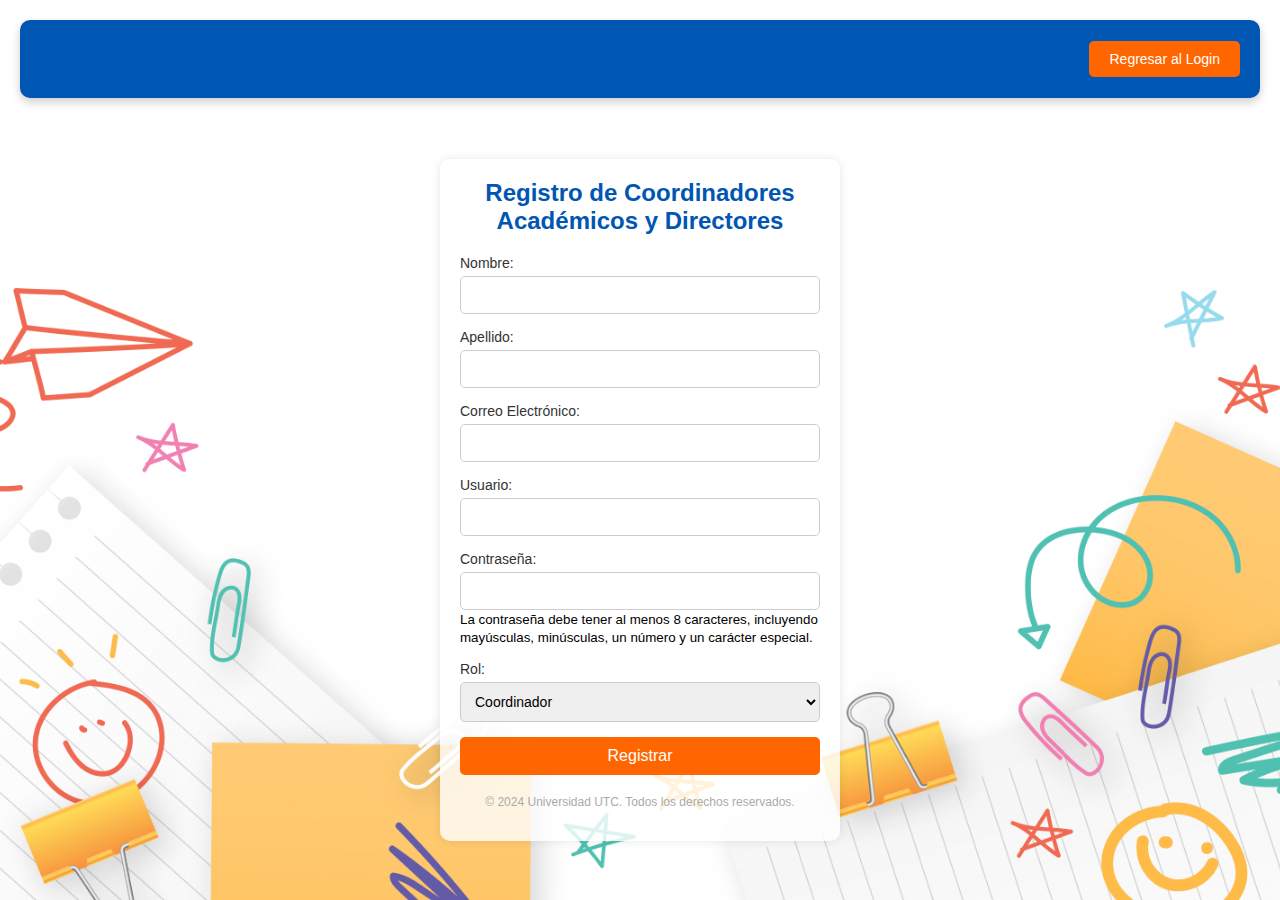
<file: registro.html>
<!DOCTYPE html>
<html lang="es">
<head>
    <meta charset="UTF-8">
    <meta name="viewport" content="width=device-width, initial-scale=1.0">
    <title>Registro - Coordinadores y Directores</title>
    <link rel="icon" href="img/logo-utc-v01.svg">
    <link rel="stylesheet" href="css/registrostyle.css">
</head>
<body>
<div class="menu-bar">
    <a href="index.html" class="login-button">Regresar al Login</a>
</div>
<div class="container">
    <header>
        <h1>Registro de Coordinadores Académicos y Directores</h1>
    </header>
    <main>
        <form id="registrationForm" action="php/registro.php" method="POST">
            <div class="form-group">
                <label for="nombre">Nombre:</label>
                <input type="text" id="nombre" name="nombre" required>
            </div>
            <div class="form-group">
                <label for="apellido">Apellido:</label>
                <input type="text" id="apellido" name="apellido" required>
            </div>
            <div class="form-group">
                <label for="email">Correo Electrónico:</label>
                <input type="email" id="email" name="email" required>
            </div>
            <div class="form-group">
                <label for="username">Usuario:</label>
                <input type="text" id="username" name="username" required>
            </div>
            <div class="form-group">
                <label for="password">Contraseña:</label>
                <input type="password" id="password" name="password" required
                       pattern="(?=.*\d)(?=.*[a-z])(?=.*[A-Z])(?=.*\W).{8,}"
                       title="La contraseña debe tener al menos 8 caracteres, incluyendo mayúsculas, minúsculas, un número y un carácter especial.">
                <small id="passwordHelp" class="form-text text-muted">
                    La contraseña debe tener al menos 8 caracteres, incluyendo mayúsculas, minúsculas, un número y un carácter especial.
                </small>
            </div>
            <div class="form-group">
                <label for="rol">Rol:</label>
                <select id="rol" name="rol" required>
                    <option value="coordinadora">Coordinador</option>
                    <option value="directora">Director</option>
                    <option value="cobranza">Cobranza</option>
                </select>
            </div>
            <button type="submit">Registrar</button>
        </form>
    </main>
    <footer>
        <p>&copy; 2024 Universidad UTC. Todos los derechos reservados.</p>
    </footer>
</div>

<script>
document.getElementById('registrationForm').addEventListener('submit', function(event) {
    var password = document.getElementById('password').value;
    var passwordPattern = /^(?=.*\d)(?=.*[a-z])(?=.*[A-Z])(?=.*\W).{8,}$/;

    if (!passwordPattern.test(password)) {
        event.preventDefault();
        alert('La contraseña no cumple con los requisitos. Asegúrese de que tenga al menos 8 caracteres, incluyendo mayúsculas, minúsculas, un número y un carácter especial.');
    }
});
</script>
</body>
</html>
</file>
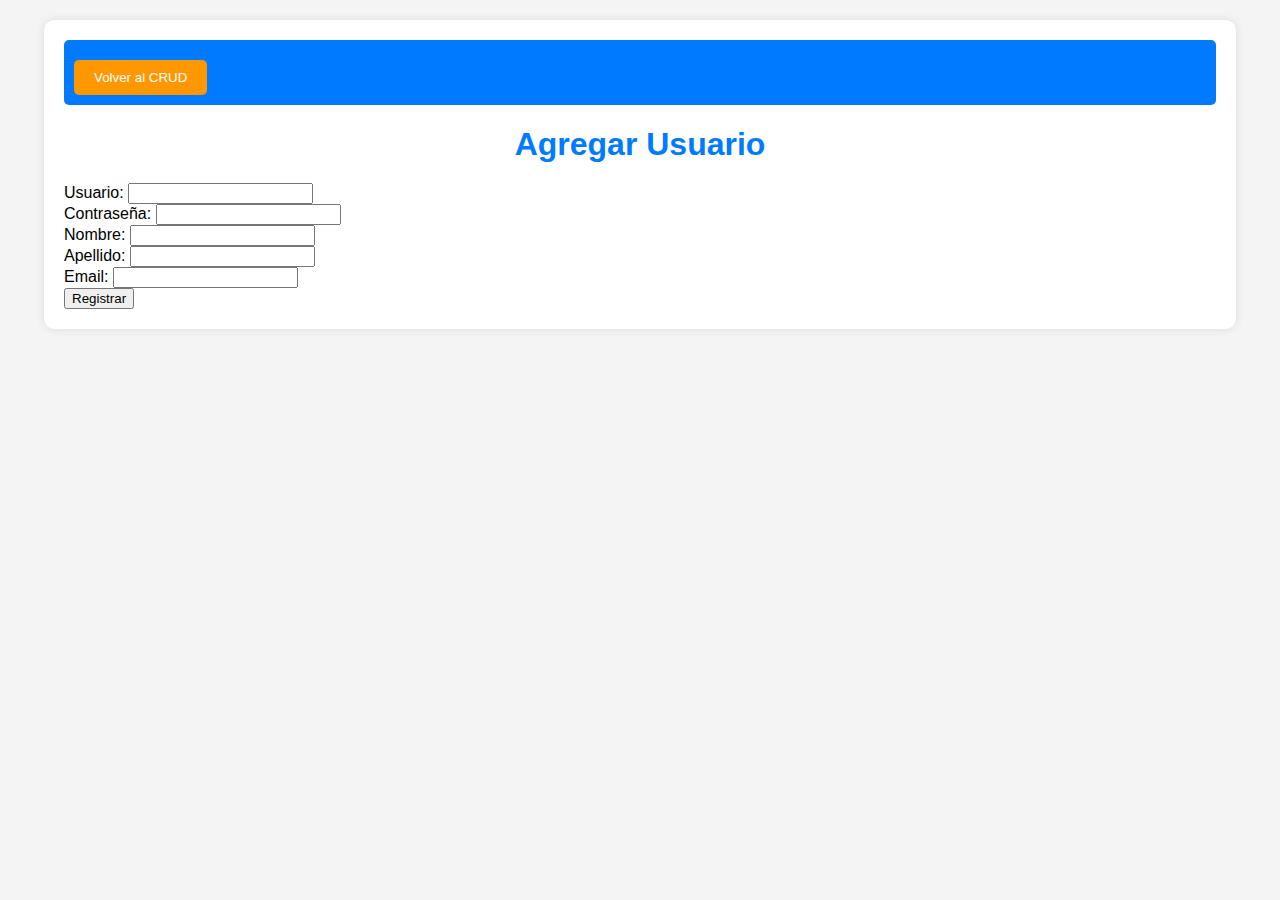
<file: cobranza/crudadmnistrativos/add.html>
<!DOCTYPE html>
<html lang="es">
<head>
  <meta charset="UTF-8">
  <meta name="viewport" content="width=device-width, initial-scale=1.0">
  <title>Agregar Usuario</title>
  <link rel="stylesheet" href="css/styles.css">
</head>
<body>
<div class="container">
  <div class="navbar">
    <button onclick="location.href='usuarios.php'">Volver al CRUD</button>
  </div>
  <h1>Agregar Usuario</h1>
  <form action="php/add.php" method="post">
    <label for="username">Usuario:</label>
    <input type="text" id="username" name="username" required><br>

    <label for="password">Contraseña:</label>
    <input type="password" id="password" name="password" required><br>

    <label for="nombre">Nombre:</label>
    <input type="text" id="nombre" name="nombre" required><br>

    <label for="apellido">Apellido:</label>
    <input type="text" id="apellido" name="apellido" required><br>

    <label for="email">Email:</label>
    <input type="email" id="email" name="email" required><br>

    <input type="submit" value="Registrar">
  </form>
</div>
</body>
</html>
</file>
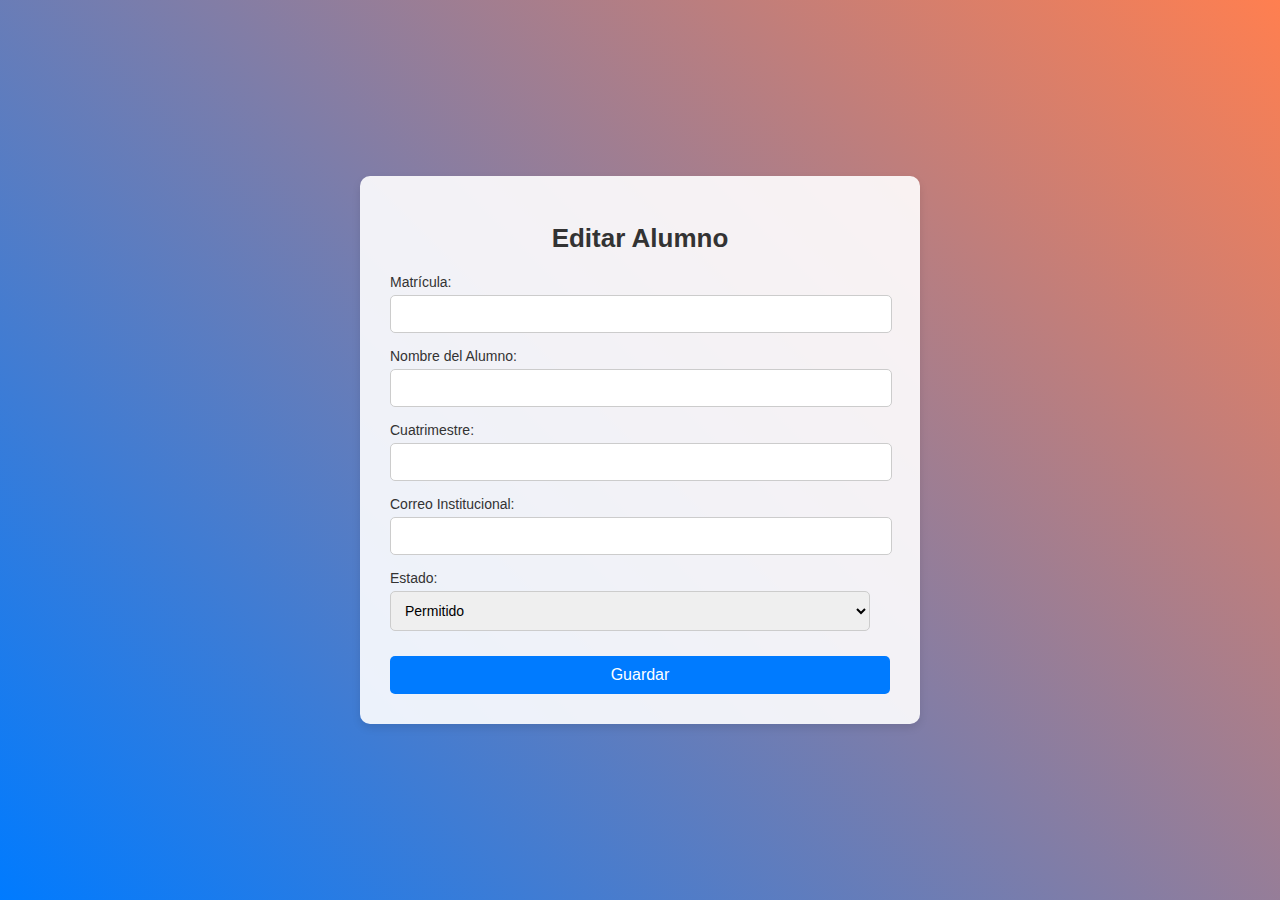
<file: cobranza/crudalumnos/edit.html>
<!DOCTYPE html>
<html lang="es">
<head>
    <meta charset="UTF-8">
    <meta name="viewport" content="width=device-width, initial-scale=1.0">
    <title>Editar Alumno</title>
    <link rel="stylesheet" href="php/css/stylesregistro.css">
</head>
<body>
<div class="container">
    <h1>Editar Alumno</h1>
    <form action="php/update.php" method="POST">
        <input type="hidden" name="id" id="id">

        <label for="matricula">Matrícula:</label>
        <input type="text" name="matricula" id="matricula" required>

        <label for="nombre">Nombre del Alumno:</label>
        <input type="text" name="nombre" id="nombre" required>

        <label for="cuatrimestre">Cuatrimestre:</label>
        <input type="number" name="cuatrimestre" id="cuatrimestre" required>

        <label for="correo">Correo Institucional:</label>
        <input type="email" name="correo" id="correo" required>

        <label for="estado">Estado:</label>
        <select name="estado" id="estado">
            <option value="permitido">Permitido</option>
            <option value="pendiente">Pendiente</option>
            <option value="denegado">Denegado</option>
        </select>

        <button type="submit">Guardar</button>
    </form>
</div>

<script>
    document.addEventListener("DOMContentLoaded", function() {
        const urlParams = new URLSearchParams(window.location.search);
        const id = urlParams.get('id');

        if (id) {
            console.log('Fetching data for ID:', id); // Depuración
            fetch(`php/list.php?id=${id}`)
                .then(response => {
                    if (!response.ok) {
                        throw new Error('Network response was not ok ' + response.statusText);
                    }
                    return response.json();
                })
                .then(data => {
                    console.log('Data received:', data); // Depuración
                    if (data && data.id) {
                        document.getElementById('id').value = data.id;
                        document.getElementById('matricula').value = data.matricula;
                        document.getElementById('nombre').value = data.nombre;
                        document.getElementById('cuatrimestre').value = data.cuatrimestre;
                        document.getElementById('correo').value = data.correo;
                        document.getElementById('estado').value = data.estado;
                    } else {
                        console.error('Invalid data received:', data);
                    }
                })
                .catch(error => console.error('Fetch error:', error));
        } else {
            console.error('No ID found in URL parameters');
        }
    });
</script>
</body>
</html>
</file>
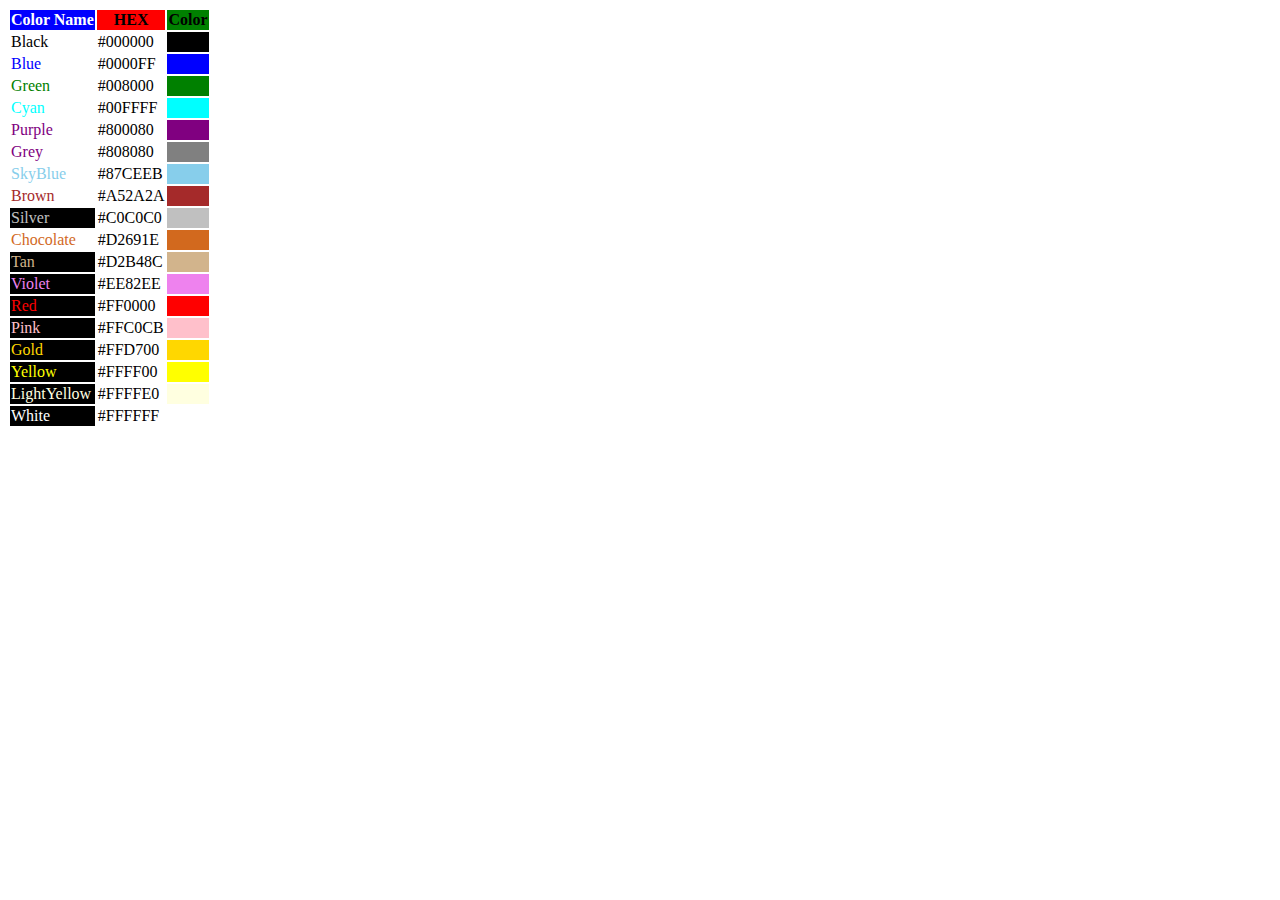
<file: vendor/phpoffice/phpspreadsheet/samples/templates/46readHtml.html>
<!DOCTYPE html>
<html>
<head>
	<meta charset="UTF-8">
	<title>Competency List</title>
</head>
<body>
<table class="w3-table-all notranslate">
    <tr>
    <th style="background-color: #0000FF;color:#FFFFFF">Color Name</th>
    <th style="background-color: #FF0000">HEX</th>
    <th style="background-color: #008000">Color</th>
    </tr>

    <tr>
    <td style="color:#000000">Black</td>
    <td>#000000</td>
    <td style="background-color:#000000">&nbsp;</td>
    </tr>

    <tr>
    <td style="color:#0000FF">Blue</td>
    <td>#0000FF</td>
    <td style="background-color:#0000FF">&nbsp;</td>
    </tr>


    <tr>
    <td style="color:#008000">Green</td>
    <td>#008000</td>
    <td style="background-color:#008000">&nbsp;</td>
    </tr>

    <tr>
    <td style="color:#00FFFF">Cyan</td>
    <td>#00FFFF</td>
    <td style="background-color:#00FFFF">&nbsp;</td>
    </tr>

    <tr>
    <td style="color:#800080">Purple</td>
    <td>#800080</td>
    <td style="background-color:#800080">&nbsp;</td>
    </tr>


    <tr>
    <td style="color:#800080">Grey</td>
    <td>#808080</td>
    <td style="background-color:#808080">&nbsp;</td>
    </tr>

    <tr>
    <td style="color:#87CEEB">SkyBlue</td>
    <td>#87CEEB</td>
    <td style="background-color:#87CEEB">&nbsp;</td>
    </tr>


    <tr>
    <td style="color:#A52A2A">Brown</td>
    <td>#A52A2A</td>
    <td style="background-color:#A52A2A">&nbsp;</td>
    </tr>

    <tr>
    <td style="color:#C0C0C0;background-color: #000000">Silver</td>
    <td>#C0C0C0</td>
    <td style="background-color:#C0C0C0">&nbsp;</td>
    </tr>

    <tr>
    <td style="color:#D2691E">Chocolate</td>
    <td>#D2691E</td>
    <td style="background-color:#D2691E">&nbsp;</td>
    </tr>

    <tr>
    <td style="color:#D2B48C;background-color: #000000">Tan</td>
    <td>#D2B48C</td>
    <td style="background-color:#D2B48C">&nbsp;</td>
    </tr>


    <tr>
    <td style="color:#EE82EE;background-color: #000000">Violet</td>
    <td>#EE82EE</td>
    <td style="background-color:#EE82EE">&nbsp;</td>
    </tr>


    <tr>
    <td style="color:#FF0000;background-color: #000000">Red</td>
    <td>#FF0000</td>
    <td style="background-color:#FF0000">&nbsp;</td>
    </tr>

    <tr>
    <td style="color:#FFC0CB;background-color: #000000">Pink</td>
    <td>#FFC0CB</td>
    <td style="background-color:#FFC0CB">&nbsp;</td>
    </tr>

    <tr>
    <td style="color:#FFD700;background-color: #000000">Gold</td>
    <td>#FFD700</td>
    <td style="background-color:#FFD700">&nbsp;</td>
    </tr>

    <tr>
    <td style="color:#FFFF00;background-color: #000000">Yellow</td>
    <td>#FFFF00</td>
    <td style="background-color:#FFFF00">&nbsp;</td>
    </tr>

    <tr>
    <td style="color:#FFFFE0;background-color: #000000">LightYellow</td>
    <td>#FFFFE0</td>
    <td style="background-color:#FFFFE0">&nbsp;</td>
    </tr>

    <tr>
    <td style="color:#FFFFFF;background-color: #000000">White</td>
    <td>#FFFFFF</td>
    <td style="background-color:#FFFFFF">&nbsp;</td>
    </tr>
</table>
</body>
</html>
</file>
<file: css/registrostyle.css>
body {
    font-family: Arial, sans-serif;
    background-image: url('../img/img.png'); /* Ruta de la imagen de fondo */
    background-size: cover; /* Ajusta la imagen para cubrir todo el fondo */
    background-repeat: no-repeat; /* Evita que la imagen se repita */
    background-attachment: fixed; /* Mantiene la imagen fija al hacer scroll */
    background-position: center; /* Centra la imagen de fondo */
    margin: 0;
    padding: 0;
    display: flex;
    justify-content: center;
    align-items: center;
    height: 100vh;
    flex-direction: column;
}

.menu-bar {
    width: calc(100% - 40px); /* Margen horizontal */
    background-color: #0056b3; /* Azul */
    padding: 30px 0;
    position: fixed;
    top: 20px; /* Margen superior */
    left: 20px; /* Margen izquierdo */
    right: 20px; /* Margen derecho */
    box-shadow: 0 4px 10px rgba(0, 0, 0, 0.2);
    border-radius: 10px;
    text-align: right;
}

.login-button {
    color: white;
    text-decoration: none;
    padding: 10px 20px;
    margin-right: 20px;
    background-color: #ff6600; /* Naranja */
    border-radius: 5px;
    font-size: 14px;
    transition: background-color 0.3s;
}

.login-button:hover {
    background-color: #e65c00; /* Naranja oscuro */
}

.container {
    background-color: rgba(255, 255, 255, 0.8); /* Fondo blanco semitransparente para el contenido */
    padding: 20px;
    border-radius: 10px;
    box-shadow: 0 0 10px rgba(0, 0, 0, 0.1);
    width: 100%;
    max-width: 400px;
    text-align: center;
    box-sizing: border-box;
    margin-top: 100px; /* Ajustar el margen superior para la barra de menú */
}

header h1 {
    margin: 0;
    font-size: 24px;
    color: #0056b3; /* Azul */
}

form {
    margin-top: 20px;
    box-sizing: border-box;
}

.form-group {
    margin-bottom: 15px;
    text-align: left;
    box-sizing: border-box;
}

.form-group label {
    display: block;
    font-size: 14px;
    color: #333;
    margin-bottom: 5px;
    box-sizing: border-box;
}

.form-group input, .form-group select {
    width: 100%;
    padding: 10px;
    border: 1px solid #ccc;
    border-radius: 5px;
    font-size: 14px;
    box-sizing: border-box; /* Incluye padding y border en el ancho total */
}

button {
    width: 100%;
    padding: 10px;
    background-color: #ff6600; /* Naranja */
    border: none;
    border-radius: 5px;
    color: white;
    font-size: 16px;
    cursor: pointer;
    box-sizing: border-box;
}

button:hover {
    background-color: #e65c00; /* Naranja oscuro */
}

footer {
    margin-top: 20px;
    font-size: 12px;
    color: #aaa;
}
</file>
<file: cobranza/crudadmnistrativos/css/styles.css>
/* styles.css */

body {
    font-family: Arial, sans-serif;
    background-color: #f4f4f4;
    margin: 0;
    padding: 0;
}

.container {
    width: 90%;
    margin: 20px auto;
    background-color: #fff;
    padding: 20px;
    border-radius: 10px;
    box-shadow: 0 0 10px rgba(0, 0, 0, 0.1);
}

.navbar {
    display: flex;
    justify-content: space-between;
    align-items: center;
    margin-bottom: 20px;
    background-color: #007bff;
    color: white;
    padding: 10px;
    border-radius: 5px;
}

.navbar span {
    font-size: 18px;
    font-weight: bold;
}

.navbar button {
    padding: 10px 20px;
    background-color: #ff9800;
    color: white;
    border: none;
    border-radius: 5px;
    cursor: pointer;
    transition: background-color 0.3s;
}

.navbar button:hover {
    background-color: #e68900;
}

h1 {
    text-align: center;
    color: #007bff;
    margin-bottom: 20px;
}

.controls {
    display: flex;
    justify-content: space-between;
    margin-bottom: 20px;
}

.controls input {
    flex-grow: 1;
    padding: 10px;
    font-size: 16px;
    margin-right: 10px;
    border: 1px solid #ddd;
    border-radius: 5px;
}

.controls button {
    padding: 10px 20px;
    font-size: 16px;
    background-color: #007bff;
    color: white;
    border: none;
    border-radius: 5px;
    cursor: pointer;
    transition: background-color 0.3s;
}

.controls button:hover {
    background-color: #0056b3;
}

table {
    width: 100%;
    border-collapse: collapse;
}

table th, table td {
    padding: 10px;
    border: 1px solid #ddd;
    text-align: left;
}

table th {
    background-color: #007bff;
    color: white;
}

.action-button {
    padding: 5px 10px;
    border: none;
    border-radius: 5px;
    cursor: pointer;
    transition: background-color 0.3s;
}

.edit-button {
    background-color: #ff9800;
    color: white;
}

.edit-button:hover {
    background-color: #e68900;
}

.delete-button {
    background-color: #dc3545;
    color: white;
}

.delete-button:hover {
    background-color: #c82333;
}

button {
    padding: 10px;
    color: white;
    border: none;
    border-radius: 5px;
    cursor: pointer;
    margin-top: 10px;
    transition: background-color 0.3s;
}

button:hover {
    filter: brightness(90%);
}
</file>
<file: cobranza/crudalumnos/php/css/stylesregistro.css>
body {
    font-family: Arial, sans-serif;
    background: linear-gradient(45deg, #007bff, #ff7f50); /* Fondo azul y naranja con degradado */
    margin: 0;
    padding: 0;
    display: flex;
    justify-content: center;
    align-items: center;
    height: 100vh;
    color: #fff;
    position: relative;
}

.menu {
    position: absolute;
    top: 20px;
    left: 20px;
    background-color: rgba(0, 0, 0, 0.7); /* Fondo negro con transparencia */
    padding: 10px 20px;
    border-radius: 5px;
    box-shadow: 0 4px 8px rgba(0, 0, 0, 0.1);
    z-index: 1000;
}

.menu button {
    background-color: #007bff; /* Color azul */
    color: #fff;
    border: none;
    padding: 10px 20px;
    border-radius: 5px;
    cursor: pointer;
    font-size: 16px;
}

.menu button:hover {
    background-color: #0056b3; /* Color azul más oscuro */
}

.container {
    background-color: rgba(255, 255, 255, 0.9); /* Fondo blanco con transparencia aumentada */
    padding: 30px;
    border-radius: 10px;
    box-shadow: 0 4px 8px rgba(0, 0, 0, 0.1);
    width: 100%;
    max-width: 500px; /* Ampliado para mejor presentación */
    text-align: left; /* Alineación a la izquierda */
    color: #333; /* Color del texto */
}

h1 {
    margin-bottom: 20px;
    font-size: 26px;
    color: #333;
    text-align: center;
}

form {
    margin-top: 20px;
}

label {
    display: block;
    font-size: 14px;
    margin-bottom: 5px;
    color: #333;
}

input, select {
    width: calc(100% - 20px);
    padding: 10px;
    margin-bottom: 15px;
    border: 1px solid #ccc;
    border-radius: 5px;
    font-size: 14px;
    transition: border-color 0.3s, box-shadow 0.3s;
}

input:focus, select:focus {
    border-color: #007bff;
    box-shadow: 0 0 5px rgba(0, 123, 255, 0.25);
    outline: none;
}

button[type="submit"] {
    width: 100%;
    padding: 10px;
    background-color: #007bff;
    border: none;
    border-radius: 5px;
    color: white;
    font-size: 16px;
    cursor: pointer;
    transition: background-color 0.3s, transform 0.2s;
    margin-top: 10px;
}

button[type="submit"]:hover {
    background-color: #0056b3;
    transform: scale(1.02);
}

footer {
    margin-top: 20px;
    font-size: 12px;
    color: #aaa;
}

/* Diseño responsivo adicional */
@media (max-width: 480px) {
    .container {
        padding: 20px;
    }

    h1 {
        font-size: 22px;
    }

    label,
    input,
    select {
        font-size: 13px;
    }

    button[type="submit"] {
        font-size: 15px;
    }
}
</file>
